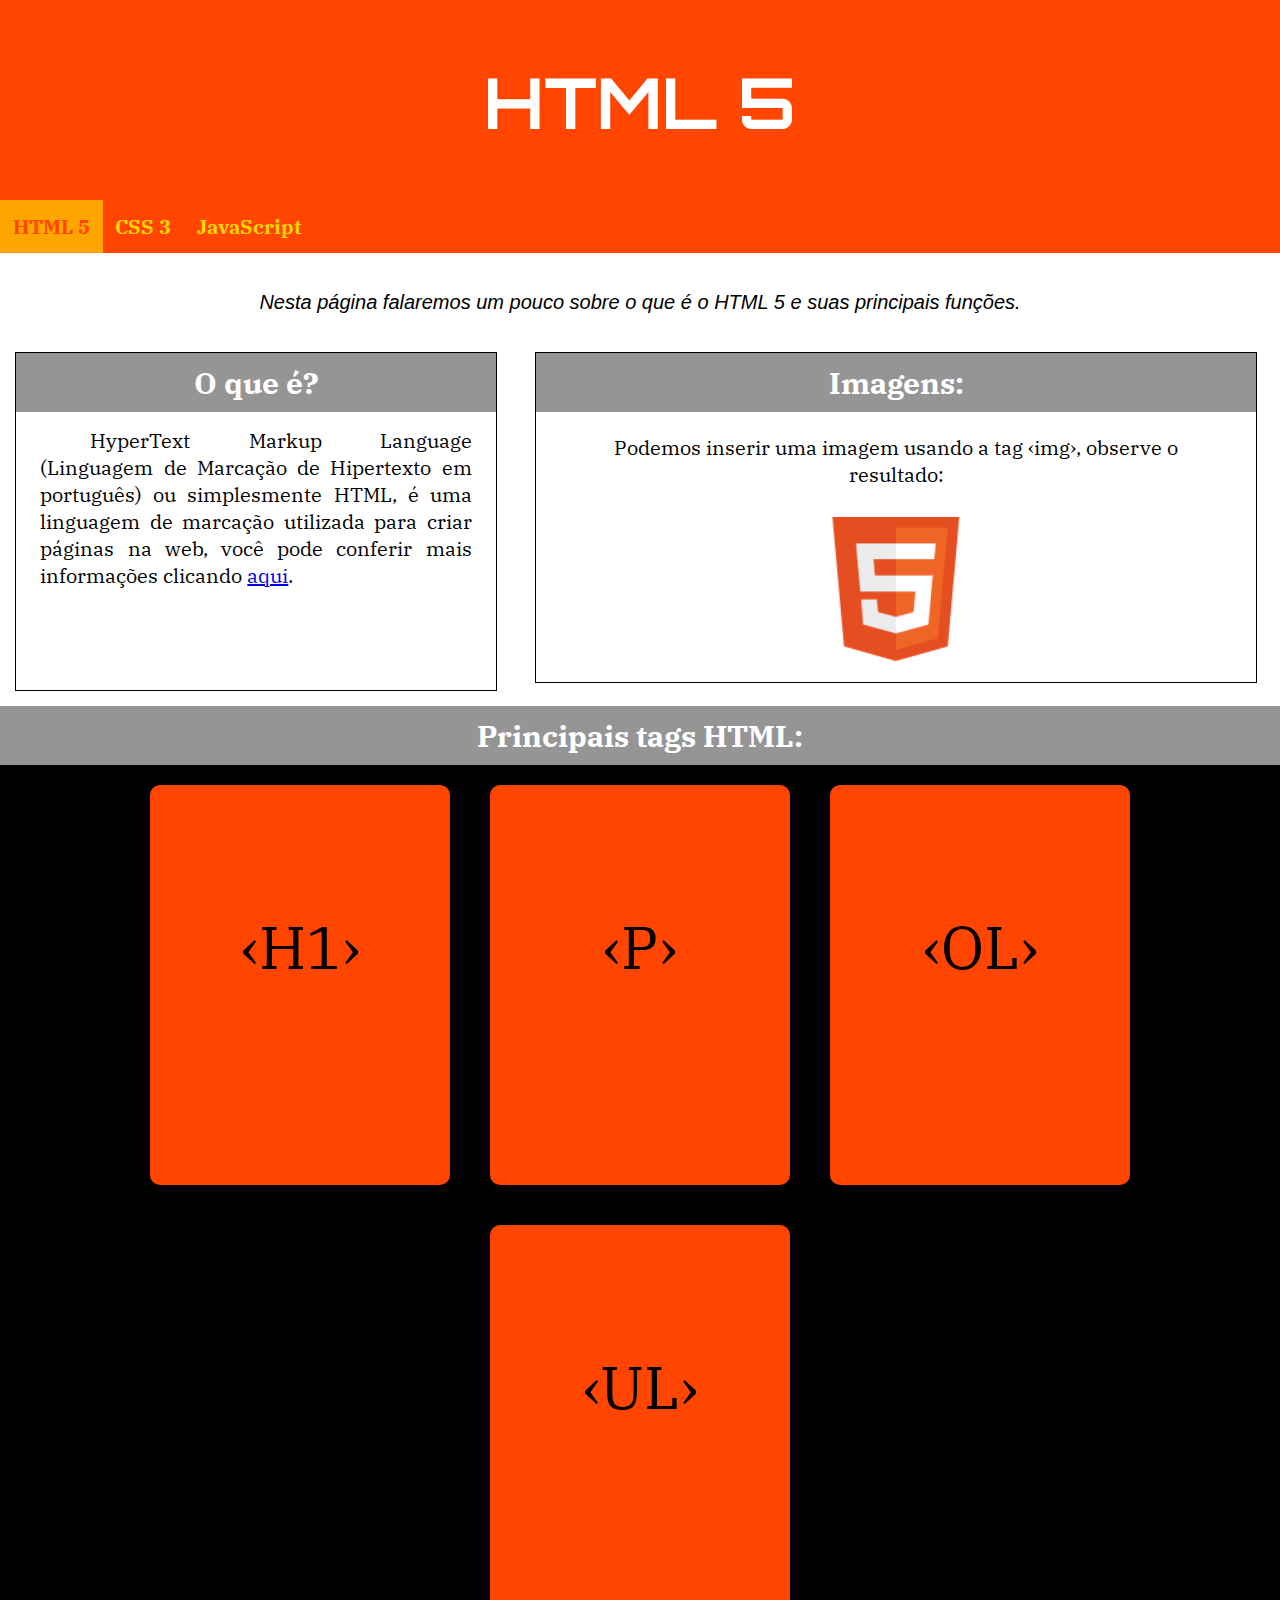
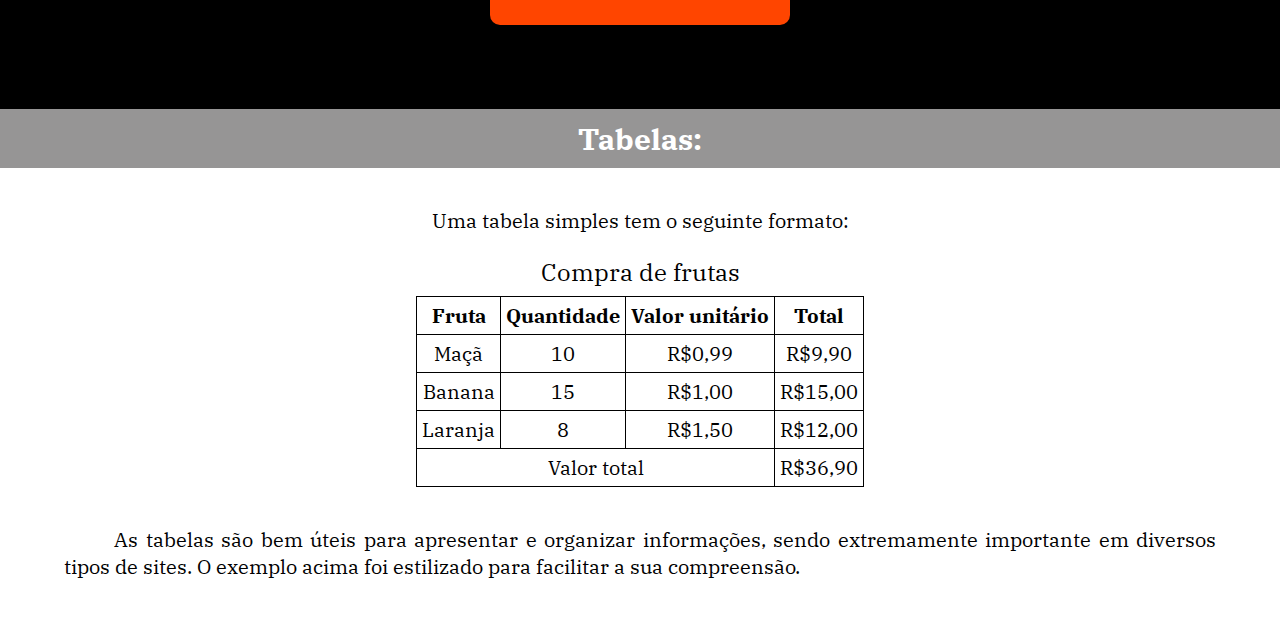
<file: index.html>
<!DOCTYPE html>
<html lang="pt-br">

<head>
    <meta charset="UTF-8">
    <meta name="viewport" content="width=device-width, initial-scale=1.0">
    <title>HTML</title>
    <link rel="shortcut icon" href="favicon-html.ico" type="image/x-icon">
    <link rel="stylesheet" href="estilos.css">
</head>

<body>
    <header class="html">
        <h1>HTML 5</h1>
    </header>
    <nav class="html">
        <a href="index.html" class="html" id="marca-pagina-html">HTML 5</a>
        <a href="css.html" class="html">CSS 3</a>
        <a href="js.html" class="html">JavaScript</a>
    </nav>
    <p id="subtitulo">
        Nesta página falaremos um pouco sobre o que é o HTML 5 e suas principais funções.
    </p>
    <section class="section-responsiva-html">
        <article class="article-responsivo">
            <h2 class="titulo-do-item" id="oque-e-html">O que é?</h2>
            <p>
                HyperText Markup Language (Linguagem de Marcação de Hipertexto em português) ou simplesmente HTML, é uma
                linguagem de marcação utilizada para criar páginas na web, você pode conferir mais informações clicando
                <a href="https://pt.wikipedia.org/wiki/HTML5" target="_blank">aqui</a>.
            </p>
        </article>
        <article class="article-responsivo">
            <h2 class="titulo-do-item">Imagens:</h2>
            <p class="paragrafo-de-uma-linha">
                Podemos inserir uma imagem usando a tag &lsaquo;img&rsaquo;, observe o resultado:
            </p>
            <img id="imagem-do-html" src="imagens/HTML5_logo.png" alt="Logo HTML5">
        </article>
    </section>
        <article id="cards-article">
            <h2 class="titulo-do-item">Principais tags HTML:</h2>
            <div id="cards">
                <div class="face">
                    <div class="front-html">
                        <div class="frente-flash-card">&lsaquo;H1&rsaquo;</div>
                    </div>
                    <div class="back">
                        <h3>Função:</h3>
                        <p>Tag responsável por criar o título principal da página.</p>
                        <h3>Outras informações:</h3>
                        <ul>
                            <li>Deve ser fechada;</li>
                            <li>Tem outras sub-tags como &lsaquo;h2&rsaquo;, &lsaquo;h3&rsaquo;, etc...</li>
                        </ul>
                    </div>
                </div>
                <div class="face">
                    <div class="front-html">
                        <div class="frente-flash-card">&lsaquo;P&rsaquo;</div>
                    </div>
                    <div class="back">
                        <h3>Função:</h3>
                        <p>Tag responsável por criar os parágrafos da página.</p>
                        <h3>Outras informações:</h3>
                        <ul>
                            <li>Deve ser fechada;</li>
                        </ul>
                    </div>
                </div>
                <div class="face">
                    <div class="front-html">
                        <div class="frente-flash-card">&lsaquo;OL&rsaquo;</div>
                    </div>
                    <div class="back">
                        <h3>Função:</h3>
                        <p>Tag responsável por criar uma lista ordenada.</p>
                        <h3>Outras informações:</h3>
                        <ul>
                            <li>Deve ser fechada;</li>
                            <li>Deve-se utilizar a tag &lsaquo;li&rsaquo; para criar os itens da lista;</li>
                        </ul>
                    </div>
                </div>
                <div class="face">
                    <div class="front-html">
                        <div class="frente-flash-card">&lsaquo;UL&rsaquo;</div>
                    </div>
                    <div class="back">
                        <h3>Função:</h3>
                        <p>Tag responsável por criar uma lista não-ordenada.</p>
                        <h3>Outras informações:</h3>
                        <ul>
                            <li>Deve ser fechada;</li>
                            <li>Deve-se utilizar a tag &lsaquo;li&rsaquo; para criar os itens da lista;</li>
                        </ul>
                    </div>
                </div>
            </div>
        </article>
        <article>
            <h2 class="titulo-do-item">Tabelas:</h2>
            <p class="paragrafo-de-uma-linha">
                Uma tabela simples tem o seguinte formato:
            </p>
            <div id="div-table">
                <table>
                    <caption>Compra de frutas</caption>
                    <thead>
                        <tr>
                            <th>Fruta</th>
                            <th>Quantidade</th>
                            <th>Valor unitário</th>
                            <th>Total</th>
                        </tr>
                    </thead>
                    <tbody>
                        <tr>
                            <td>Maçã</td>
                            <td>10</td>
                            <td>R$0,99</td>
                            <td>R$9,90</td>
                        </tr>
                        <tr>
                            <td>Banana</td>
                            <td>15</td>
                            <td>R$1,00</td>
                            <td>R$15,00</td>
                        </tr>
                        <tr>
                            <td>Laranja</td>
                            <td>8</td>
                            <td>R$1,50</td>
                            <td>R$12,00</td>
                        </tr>
                    <tfoot>
                        <tr>
                            <td colspan="3">Valor total</td>
                            <td>R$36,90</td>
                        </tr>
                    </tfoot>
                    </tbody>
                </table>
            </div>
            <p>
                As tabelas são bem úteis para apresentar e organizar informações, sendo extremamente importante em
                diversos
                tipos de sites. O exemplo acima foi estilizado para facilitar a sua compreensão.
            </p>
        </article>
    </section>
</body>

</html>
</file>
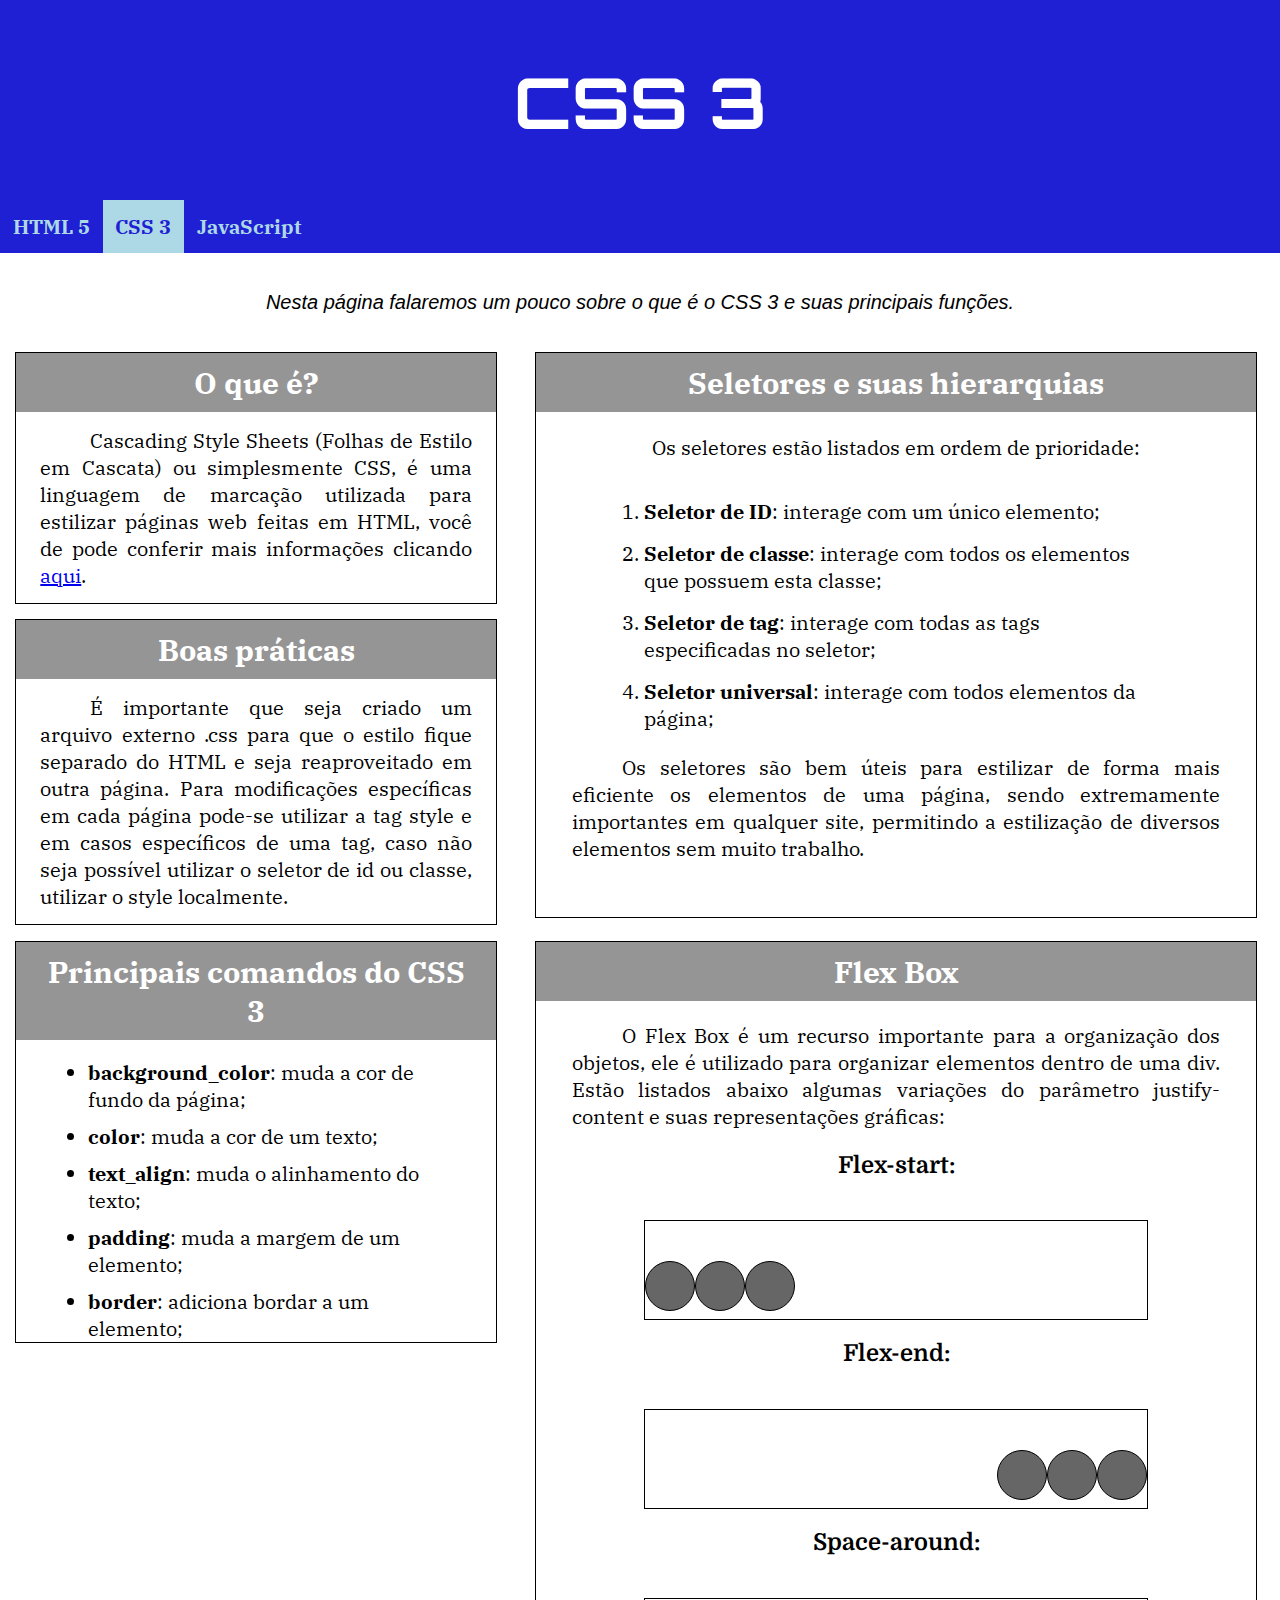
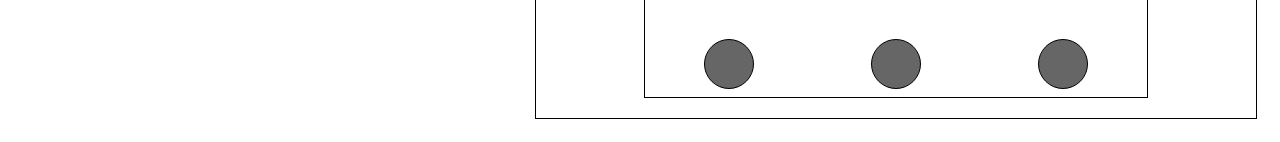
<file: css.html>
<!DOCTYPE html>
<html lang="pt-br">

<head>
    <meta charset="UTF-8">
    <meta name="viewport" content="width=device-width, initial-scale=1.0">
    <title>CSS 3</title>
    <link rel="stylesheet" href="estilos.css">
    <link rel="shortcut icon" href="favicon-css.ico" type="image/x-icon">
</head>

<body>
    <header class="css">
        <h1>CSS 3</h1>
    </header>
    <nav class="css">
        <a href="index.html" class="css">HTML 5</a>
        <a href="css.html" class="css" id="marca-pagina-css">CSS 3</a>
        <a href="js.html" class="css">JavaScript</a>
    </nav>
    <p id="subtitulo">
        Nesta página falaremos um pouco sobre o que é o CSS 3 e suas principais funções.
    </p>
    <section class="section-responsiva-css">
        <article id="oque-e-css" class="article-responsivo">
            <h2 class="titulo-do-item">O que é?</h2>
            <p>
                Cascading Style Sheets (Folhas de Estilo em Cascata) ou simplesmente CSS, é uma linguagem de marcação
                utilizada para estilizar páginas web feitas em HTML, você de pode conferir mais informações clicando <a
                    href="https://pt.wikipedia.org/wiki/CSS3" target="_blank">aqui</a>.
            </p>
        </article>
        <article id="seletores-css" class="article-responsivo">
            <h2 class="titulo-do-item">Seletores e suas hierarquias</h2>
            <p class="paragrafo-de-uma-linha">
                Os seletores estão listados em ordem de prioridade:
            </p>
            <ol>
                <li><span class="destacar">Seletor de ID</span>: interage com um único elemento;</li>
                <li><span class="destacar">Seletor de classe</span>: interage com todos os elementos que possuem esta classe;</li>
                <li><span class="destacar">Seletor de tag</span>: interage com todas as tags especificadas no seletor;
                </li>
                <li><span class="destacar">Seletor universal</span>: interage com todos elementos da página;</li>
            </ol>
            <p>
                Os seletores são bem úteis para estilizar de forma mais eficiente os elementos de uma página, sendo
                extremamente importantes em qualquer site, permitindo a estilização de diversos elementos sem muito
                trabalho.
            </p>
        </article>
        <article id="boas-praticas-css" class="article-responsivo">
            <h2 class="titulo-do-item">Boas práticas</h2>
            <p>
                É importante que seja criado um arquivo externo .css para que o estilo fique separado do HTML e seja
                reaproveitado em outra página. Para modificações específicas em cada página pode-se utilizar a tag style
                e
                em casos específicos de uma tag, caso não seja possível utilizar o seletor de id ou classe, utilizar o
                style
                localmente.
            </p>
        </article>
        <article id="principais-comandos-css" class="article-responsivo">
            <h2 class="titulo-do-item">Principais comandos do CSS 3</h2>
            <ul>
                <li><span class="destacar">background_color</span>: muda a cor de fundo da página;</li>
                <li><span class="destacar">color</span>: muda a cor de um texto;</li>
                <li><span class="destacar">text_align</span>: muda o alinhamento do texto;</li>
                <li><span class="destacar">padding</span>: muda a margem de um elemento;</li>
                <li><span class="destacar">border</span>: adiciona bordar a um elemento;</li>
            </ul>
        </article>
        <article class="article-responsivo" id="article-exemplo-flex">
            <h2 class="titulo-do-item">Flex Box</h2>
            <p>
                O Flex Box é um recurso importante para a organização dos objetos, ele é utilizado para organizar
                elementos
                dentro de uma div. Estão listados abaixo algumas variações do parâmetro justify-content e suas
                representações gráficas:
            </p>
            <div id="container-exemplos-flex">
                <div class="containers-exemplos-flex">
                    <h3>Flex-start:</h3>
                    <div class="exemplo-flex" id="flex-start">
                        <div class="circulo"></div>
                        <div class="circulo"></div>
                        <div class="circulo"></div>
                    </div>
                </div>
                <div class="containers-exemplos-flex">
                    <h3>Flex-end:</h3>
                    <div class="exemplo-flex" id="flex-end">
                        <div class="circulo"></div>
                        <div class="circulo"></div>
                        <div class="circulo"></div>
                    </div>
                </div>
                <div class="containers-exemplos-flex">
                    <h3>Space-around:</h3>
                    <div class="exemplo-flex" id="space-around">
                        <div class="circulo"></div>
                        <div class="circulo"></div>
                        <div class="circulo"></div>
                    </div>
                </div>
            </div>
        </article>
    </section>
</body>

</html>
</file>
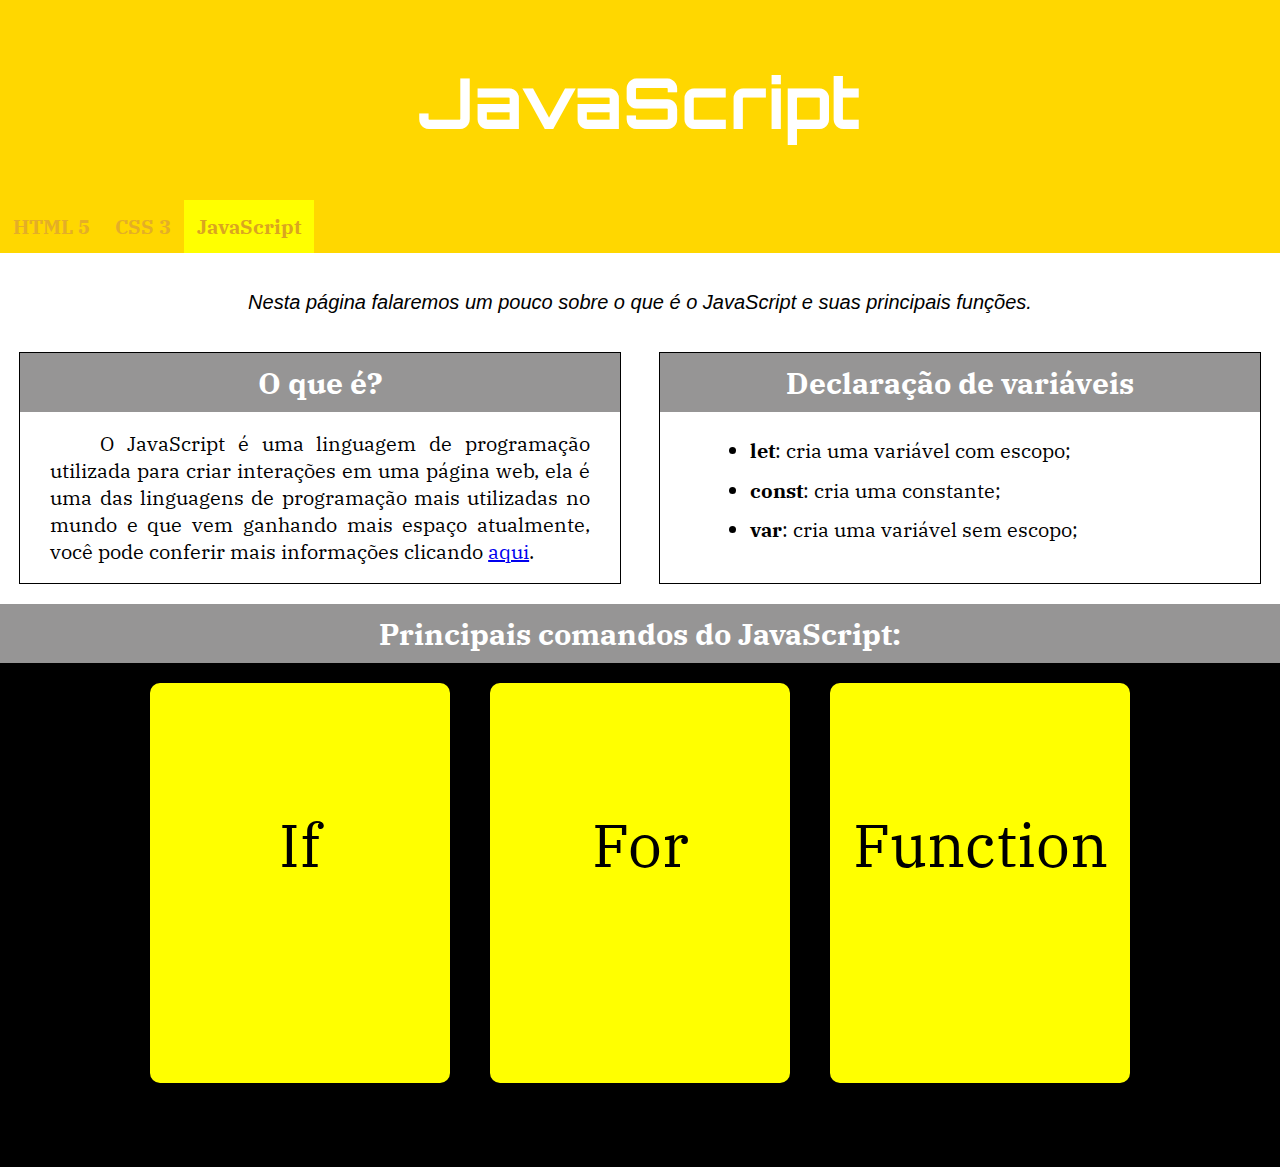
<file: js.html>
<!DOCTYPE html>
<html lang="pt-br">

<head>
    <meta charset="UTF-8">
    <meta name="viewport" content="width=device-width, initial-scale=1.0">
    <title>JavaScript</title>
    <link rel="stylesheet" href="estilos.css">
    <link rel="shortcut icon" href="favicon-js.ico" type="image/x-icon">
</head>

<body>
    <header class="js">
        <h1>JavaScript</h1>
    </header>
    <nav class="js">
        <a href="index.html" class="js">HTML 5</a>
        <a href="css.html" class="js">CSS 3</a>
        <a href="js.html" class="js" id="marca-pagina-js">JavaScript</a>
    </nav>
    <p id="subtitulo">
        Nesta página falaremos um pouco sobre o que é o JavaScript e suas principais funções.
    </p>
    <section class="section-responsiva-js">
        <article id="oque-e-js" class="article-responsivo">
            <h2 class="titulo-do-item">O que é?</h2>
            <p>
                O JavaScript é uma linguagem de programação utilizada para criar interações em uma página web, ela é uma
                das linguagens de programação mais utilizadas no mundo e que vem ganhando mais espaço atualmente, você
                pode conferir mais informações clicando <a href="https://pt.wikipedia.org/wiki/JavaScript"
                    target="_blank">aqui</a>.
            </p>
        </article>
        <article id="declaracao-variaveis-js" class="article-responsivo">
            <h2 class="titulo-do-item">Declaração de variáveis</h2>
            <ul>
                <li><span class="destacar">let</span>: cria uma variável com escopo;</li>
                <li><span class="destacar">const</span>: cria uma constante;</li>
                <li><span class="destacar">var</span>: cria uma variável sem escopo;</li>
            </ul>
        </article>
    </section>
        <article id="cards-article">
            <h2 class="titulo-do-item">Principais comandos do JavaScript:</h2>
            <div id="cards">
                <div class="face">
                    <div class="front-js">
                        <div class="frente-flash-card">If</div>
                    </div>
                    <div class="back">
                        <h3>Função:</h3>
                        <p>Comando responsável por criar estruturas condicionais.</p>
                        <h3>Estrutura:</h3>
                        <code>
                            <pre>
if (Condição) {
    Código
}else if (Outra condição){
    Código
}else{
    Código caso nenhuma 
    condição seja atendida
}
                            </pre>
                        </code>
                    </div>
                </div>
                <div class="face">
                    <div class="front-js">
                        <div class="frente-flash-card">For</div>
                    </div>
                    <div class="back">
                        <h3>Função:</h3>
                        <p>Comando responsável por criar uma estrutura de repetição.</p>
                        <h3>Estrutura</h3>
                        <code>
                            <pre>
for (Variável; Condição; 
    Iteração) {
    Código
}
                            </pre>
                        </code>
                    </div>
                </div>
                <div class="face">
                    <div class="front-js">
                        <div class="frente-flash-card">Function</div>
                    </div>
                    <div class="back">
                        <h3>Função:</h3>
                        <p>Comando responsável por criar funções.</p>
                        <h3>Estrutura:</h3>
                        <code>
                            <pre>
function (Parâmetros) {
    Código
    return Retorno;
}
                            </pre>
                        </code>
                    </div>
                </div>
            </div>
        </article>
</body>

</html>
</file>
<file: estilos.css>
@import url('https://fonts.googleapis.com/css2?family=Arvo:ital,wght@0,400;0,700;1,400;1,700&family=Domine:wght@400..700&display=swap');

@import url('https://fonts.googleapis.com/css2?family=Arvo:ital,wght@0,400;0,700;1,400;1,700&family=Domine:wght@400..700&family=Gruppo&family=Montserrat:ital,wght@0,100..900;1,100..900&display=swap');

@import url('https://fonts.googleapis.com/css2?family=Arvo:ital,wght@0,400;0,700;1,400;1,700&family=Domine:wght@400..700&family=Gruppo&family=Montserrat:ital,wght@0,100..900;1,100..900&family=Orbitron:wght@400..900&display=swap');

@import url('https://fonts.googleapis.com/css2?family=IBM+Plex+Serif:ital,wght@0,100;0,200;0,300;0,400;0,500;0,600;0,700;1,100;1,200;1,300;1,400;1,500;1,600;1,700&display=swap');

* {
    margin: 0;
    padding: 0;
    box-sizing: border-box;
}

body {
    margin: 0px;
    font-size: 20px;
    font-family: "IBM Plex Serif", serif;
}

header {
    text-align: center;
    padding-top: 20px;
    min-height: 200px;
    min-width: 100%;
    padding-bottom: 0;
    margin-bottom: 0;
}

.html {
    background-color: orangered;
}

.css {
    background-color: rgb(31, 31, 211);
}

.js {
    background-color: gold;
}

#logos {
    width: 8%;
    position: absolute;
    bottom: 80%;
    right: 3%;
}

#logos.logo-js {
    width: 7.3%;
    position: absolute;
    bottom: 80%;
    right: 3%;
}

header>h1 {
    color: white;
    font-family: "Orbitron", serif;
    font-size: 350%;
    padding-top: 3%;
}

nav {
    display: flex;
    justify-content: flex-start;
    padding-bottom: 0;
    min-height: 10%;
}

nav.html {
    background-color: orangered;
}

nav.css {
    background-color: rgb(31, 31, 211);
}

nav.js {
    background-color: gold;
}

nav>a.html {
    color: gold;
}

nav>a.css {
    color: lightblue;

}

nav>a.js {
    color: rgb(228, 174, 39);
}

nav>a.html,
nav>a.css,
nav>a.js {
    padding: 1%;
    text-decoration: none;
    font-weight: bold;
    transition-duration: 0.5s;
}

nav>a:hover.html,
#marca-pagina-html {
    background-color: orange;
    color: orangered;
}

nav>a:hover.css,
#marca-pagina-css {
    background-color: lightblue;
    color: rgb(31, 31, 211);
}

nav>a:hover.js,
#marca-pagina-js {
    background-color: yellow;
    color: goldenrod;
}

section {
    background-color: white;
}

article {
    padding: 0;
    margin: 0;
}

#cards {
    background-color: black;
    display: flex;
    flex-wrap: wrap;
    justify-content: center;
    padding-bottom: 5%;
}

h2 {
    text-align: center;
}

p {
    text-align: justify;
}

article>p {
    text-indent: 50px;
    margin-left: 5%;
    margin-right: 5%;
    padding-top: 3%;
    padding-bottom: 3%;
}

ul,
ol {
    padding-top: 2%;
    margin-left: 15%;
    margin-right: 15%;
}

li {
    padding-top: 3%;
}

#div-table {
    margin: auto;
}

@media (max-width: 540px) {
    header.js > h1 {
        font-size: 280%;
        padding-top: 5%;
    }
    
    nav {
        flex-direction: column;
        text-align: center;
    }

    #logos {
        width: 15%;
        position: absolute;
        bottom: 78%;
        right: 42%;
    }

    #logos.logo-js {
        width: 14%;
        position: absolute;
        bottom: 78%;
        right: 43%;
    }

    #imagem-do-html {
        max-width: 60%;
        margin-bottom: 3%;
        margin-top: 3%;
    }

    .section-responsiva-css,
    .section-responsiva-js,
    .section-responsiva-html {
        display: flex;
        flex-wrap: wrap;
        justify-content: center;
    }

    .containers-exemplos-flex {
        min-width: 200%;
        padding: 3%;
    }

    .article-responsivo {
        min-width: 100%;
    }

    #boas-praticas-css {
        max-width: 39.95%;
    }
    table {
        font-size: 0.8em;
    }
}

@media (min-width: 541px) {
    .section-responsiva-html {
        display: grid;
        grid-template-columns: 40% 60%;
    }
    
    .section-responsiva-css {
        display: grid;
        grid-template-columns: 40% 60%;
    }

    .section-responsiva-js {
        display: grid;
        grid-template-columns: 50% 50%;
    }

    #seletores-css {
        grid-column: 2 / 2;
        grid-row: 1 / 3;
    }

    #article-exemplo-flex {
        grid-column: 2 / 2;
        grid-row: 3 / 6;
    }

    #principais-comandos-css {
        grid-column: 1 / 1;
        grid-row: 3 / 5;
    }

    .article-responsivo {
        border: solid 1px black;
        margin-left: 3%;
        margin-right: 3%;
    }
}

@media (max-width: 900px) {
    .frente-flash-card {
        font-size: 300%;
    }
}

table {
    background-color: white;
    border: 1px solid black;
    border-collapse: collapse;
    margin: auto;
    text-align: center;
}

caption {
    font-size: 120%;
    color: black;
    padding-top: 2%;
    padding-bottom: 2%;
}

th,
td {
    border: 1px solid black;
    padding: 5px;
}

#subtitulo {
    font-family: Arial, Helvetica, sans-serif;
    font-style: italic;
    text-align: center;
    padding-top: 3%;
    padding-bottom: 3%;
}

.titulo-do-item {
    background-color: rgb(150, 149, 149);
    padding: 10px 20px;
    color: white;
    margin-bottom: 0;
    margin-top: 0;
}

.paragrafo-de-uma-linha {
    text-align: center;
    text-indent: 0px;
    padding-top: 3%;
    padding-bottom: 1%;
}

.destacar {
    font-weight: bold;
}

#imagem-do-html {
    width: 20%;
    padding-top: 3%;
    padding-bottom: 3%;
    display: block;
    margin: auto;
}

.exemplo-flex {
    border: 1px solid black;
    margin: auto;
    margin-top: 20px;
    margin-bottom: 20px;
    padding-top: 40px;
    max-width: 70%;
    min-height: 100px;
}

#flex-start {
    display: flex;
    justify-content: flex-start;
}

#flex-end {
    display: flex;
    justify-content: flex-end;
}

#space-around {
    display: flex;
    justify-content: space-around;
}

.circulo {
    border: 1px solid black;
    background-color: rgba(0, 0, 0, 0.60);
    border-radius: 50%;
    min-width: 50px;
    max-height: 50px;
}

.frente-flash-card {
    font-size: 300%;
    text-align: center;
    padding: 40% 0% 50% 0%;
}

div>h3,
div>p {
    padding-bottom: 3%;
    font-family: "Domine", serif;
}

.face {
    width: 300px;
    height: 400px;
    perspective: 700px;
    margin: 20px;
}

.front-html,
.front-js,
.back {
    width: 300px;
    height: 400px;
    position: absolute;
    padding: 10px;
    border-radius: 10px;
    transition: 1000ms;
}

.front-html {
    z-index: 1;
    background-color: orangered;
}

.front-js {
    z-index: 1;
    background-color: yellow;
}

.back {
    background-color: rgb(150, 149, 149);
    transform: rotateY(-180deg);
    backface-visibility: hidden;
}

.face:hover .front-html,
.face:hover .front-js {
    transform: rotateY(180deg);
    z-index: 0;
}

.face:hover .back {
    transform: rotateY(0);
    z-index: 1;
}

.article-responsivo {
    margin-bottom: 3%;
}

#container-exemplos-flex {
    display: flex;
    flex-wrap: wrap;
    justify-content: center;
    min-width: 100%;
}

.containers-exemplos-flex {
    min-width: 100%;
}

.containers-exemplos-flex>h3 {
    text-align: center;
}
</file>
